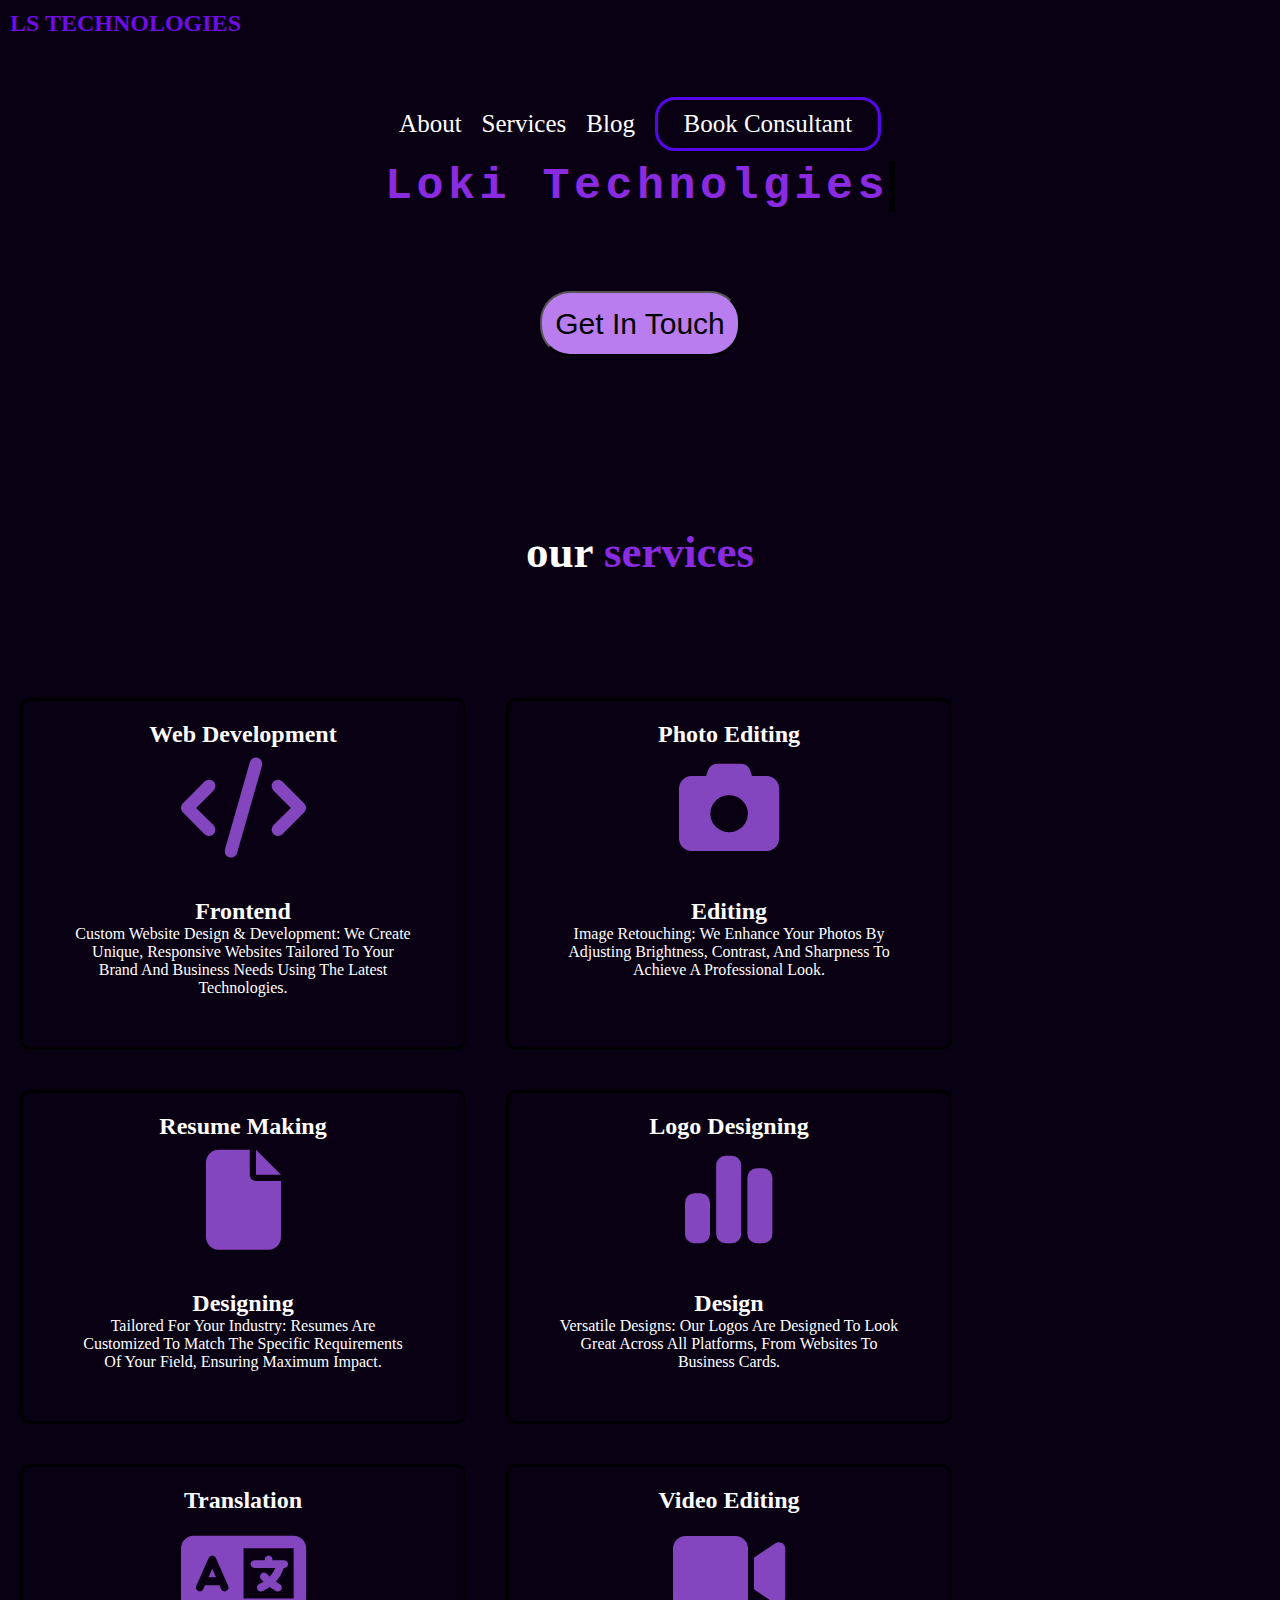
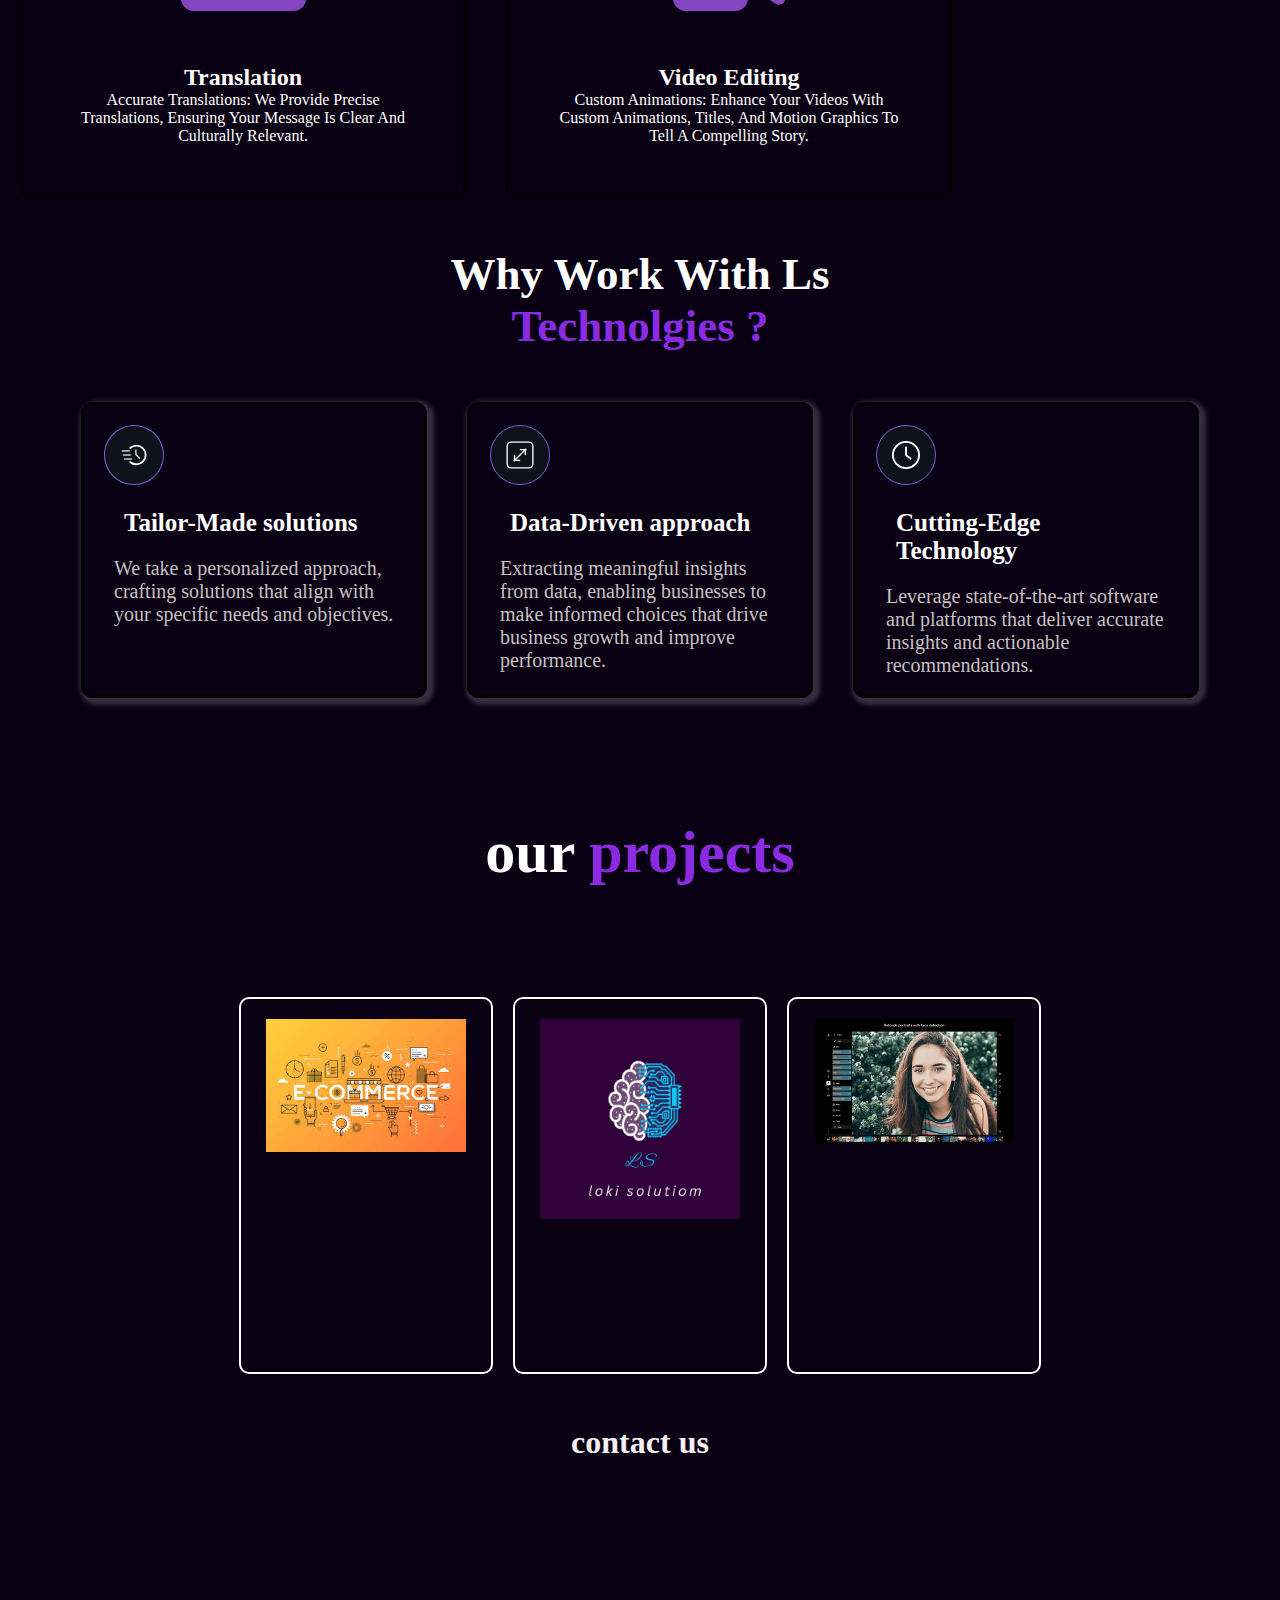
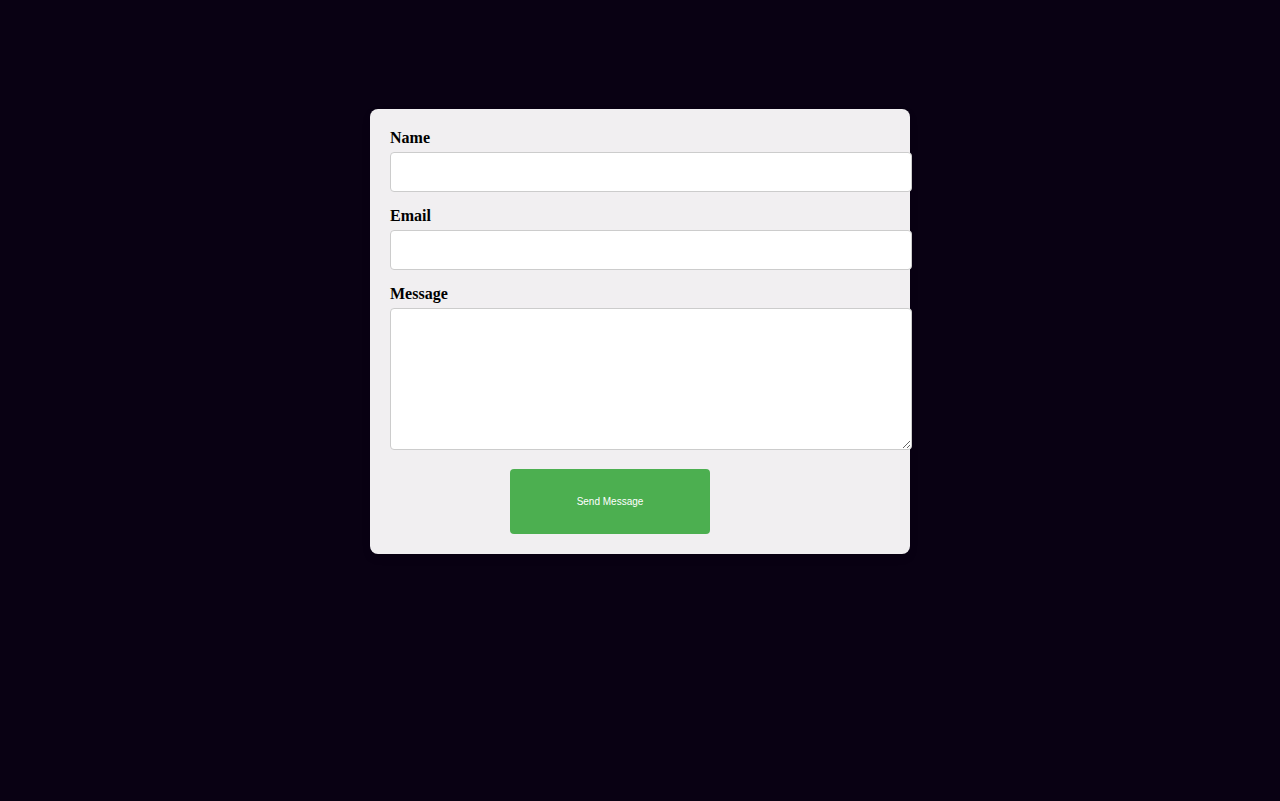
<file: index.html>
<!DOCTYPE html>
<html lang="en">
<head>
    <meta charset="UTF-8">
    <meta name="viewport" content="width=device-width, initial-scale=1.0">
    <title>LS TECHNOLOGIES</title>
    <link rel="stylesheet" href="https://cdnjs.cloudflare.com/ajax/libs/font-awesome/6.7.2/css/all.min.css" integrity="sha512-Evv84Mr4kqVGRNSgIGL/F/aIDqQb7xQ2vcrdIwxfjThSH8CSR7PBEakCr51Ck+w+/U6swU2Im1vVX0SVk9ABhg==" crossorigin="anonymous" referrerpolicy="no-referrer" />

    <link rel="stylesheet" href="styles.css">
</head>
<body>
    

<div class="nav">
    <div class="nav-1">
        <h2>LS TECHNOLOGIES</h2>
    </div>
   
        <div class="nav-2">
            
          
                
                    <i class="fa-solid fa-bars"></i>
                    <ul>
                <li><a href="about.html" >about</a></li>
                <li><a href="#services">services</a></li>
                <li><a href="#k">blog</a> 
                 <li class="ids" ><a href="http://kajask.netlify.app">book consultant</a></li></li>
                
            </ul>
        </div> 

        </div>
    </div>
</div>
<div class="k">
    <div class="about">
        <h2 class="typewriter">loki technolgies</h2>
    </div>

</div>

<div class="btn">
    <a href="contact.html"><button>get in touch</button></a>
    
</div>
 <div class="services" id="services">
    <h2>our <span>services</span></h2>
 </div>
<div class="content">
    <div class="ser-1">
        <h2>web development</h2>
        <i class="fa-solid fa-code"></i>
        <div class="cont">
            <h2>frontend </h2>
            <p>Custom Website Design & Development: We create unique, responsive websites tailored to your brand and business needs using the latest technologies.

            </p>
        </div>
    </div>
    <div class="ser-1">
        <h2>photo editing</h2>
        <i class="fa-solid fa-camera"></i>
        <div class="cont">
            <h2>editing</h2>
            <p>Image Retouching: We enhance your photos by adjusting brightness, contrast, and sharpness to achieve a professional look.



            </p>
        </div>
    </div>
    <div class="ser-1" >
        <h2>resume making</h2>
        <i class="fa-solid fa-file"></i>
        <div class="cont">
            <h2>designing </h2>
            <p>Tailored for Your Industry: Resumes are customized to match the specific requirements of your field, ensuring maximum impact.



            </p>
        </div>
    </div>
    <div class="ser-1">
        <h2>logo designing</h2>
        <i class="fa-solid fa-chart-simple"></i>
        <div class="cont">
            <h2>design </h2>
            <p>Versatile Designs: Our logos are designed to look great across all platforms, from websites to business cards.

            </p>
        </div>
    </div>

    <div class="ser-1">
        <h2>translation</h2>
        <i class="fa-solid fa-language"></i>
        <div class="cont">
            <h2>translation</h2>
            <p>Accurate Translations: We provide precise translations, ensuring your message is clear and culturally relevant.

            </p>
        </div>
    </div>
    <div class="ser-1">
        <h2>video editing</h2>
        <i class="fa-solid fa-video"></i>
        <div class="cont">
            <h2>video editing</h2>
            <p>    Custom Animations: Enhance your videos with custom animations, titles, and motion graphics to tell a compelling story.        </p>
        </div>
    </div>
</div>
<div class="work">
    <h2>why work with ls <span> <br>technolgies ?</span></h2>
</div>

<div class="k" id="k">
    <div class="works">
        <div class="img">
            <img src="fy-WluHUP.svg" alt="">
            <h2>Tailor-Made solutions</h2>
            <p>We take a personalized approach, crafting solutions that align with your specific needs and objectives.</p>
        </div>
        
   
    
    

</div>

<div class="works">
    <div class="img">
        <img src="jhsdf-o_bZ2C.svg" alt="">
        <h2>Data-Driven approach</h2>
        <p>Extracting meaningful insights from data, enabling businesses to make informed choices that drive business growth and improve performance.

        </p>
    </div>


</div>
<div class="works">
    <div class="img">
        <img src="dfgsd-0V2TdM.svg" alt="">
        <h2>Cutting-Edge Technology</h2>
        <p>Leverage state-of-the-art software and platforms that deliver accurate insights and actionable recommendations.

        </p>
    </div>
</div>
</div>
<div class="services">
    <h1>our <span>projects</span></h1>

</div>
<div class="l">


<div class="projects">
    <div class="imgs">
        <img src="e-commerce-wzVNBBmm.webp" alt="">
    
    </div>
    <div class="projects-cont">
<h2>website</h2>
<p> I am frontend developer i create the personal porfolio using html css and java scrip</p>
<a href="https://kajask.netlify.app/">read more</a>
</div>
</div>
<div class="projects">
<div class="imgs">
    <img src="ls.png" alt="">

</div>


<div class="projects-cont">
<h2>logo design</h2>
<p> I am graphic designer create the personal logo using figma adobe photoshop</p>
<a href="https://www.canva.com/design/DAGhhsMiZh0/u_mMrN74O1qDGS94b4eiyQ/edit?ui=eyJEIjp7IlAiOnsiQiI6ZmFsc2V9fX0">read more</a>
</div>

</div>
<div class="projects">
<div class="imgs">
    <img src="th.jpg" alt="">

</div>
<div class="projects-cont">
<h2>editing</h2>
<p> I am expert editing passion through the editing well knowledge </p>
<a href="https://kajask.netlify.app/">read more</a>
</div>
 
</div>
</div>
<h1 style="text-align: center; color: rgb(246, 239, 239); margin-top:40px ;">contact us </h1>
    <div class="contact-form-container">
        
        <form action="#" method="POST" class="contact-form">
            <input type="hidden" name="access_key" value="96bb0e56-331c-4083-b2b6-9d9aeb916f62">
            <div class="form-group">
                <label for="name">Name</label>
                <input type="text" id="name" name="name" required>
            </div>
            <div class="form-group">
                <label for="email">Email</label>
                <input type="email" id="email" name="email" required>
            </div>
            <div class="form-group">
                <label for="message">Message</label>
                <textarea id="message" name="message" required></textarea>
            </div>
            <button type="submit" class="submit-btn">Send Message</button>
        </form>
    </div>
</body>
</html>


 
</body>
</html>
</file>
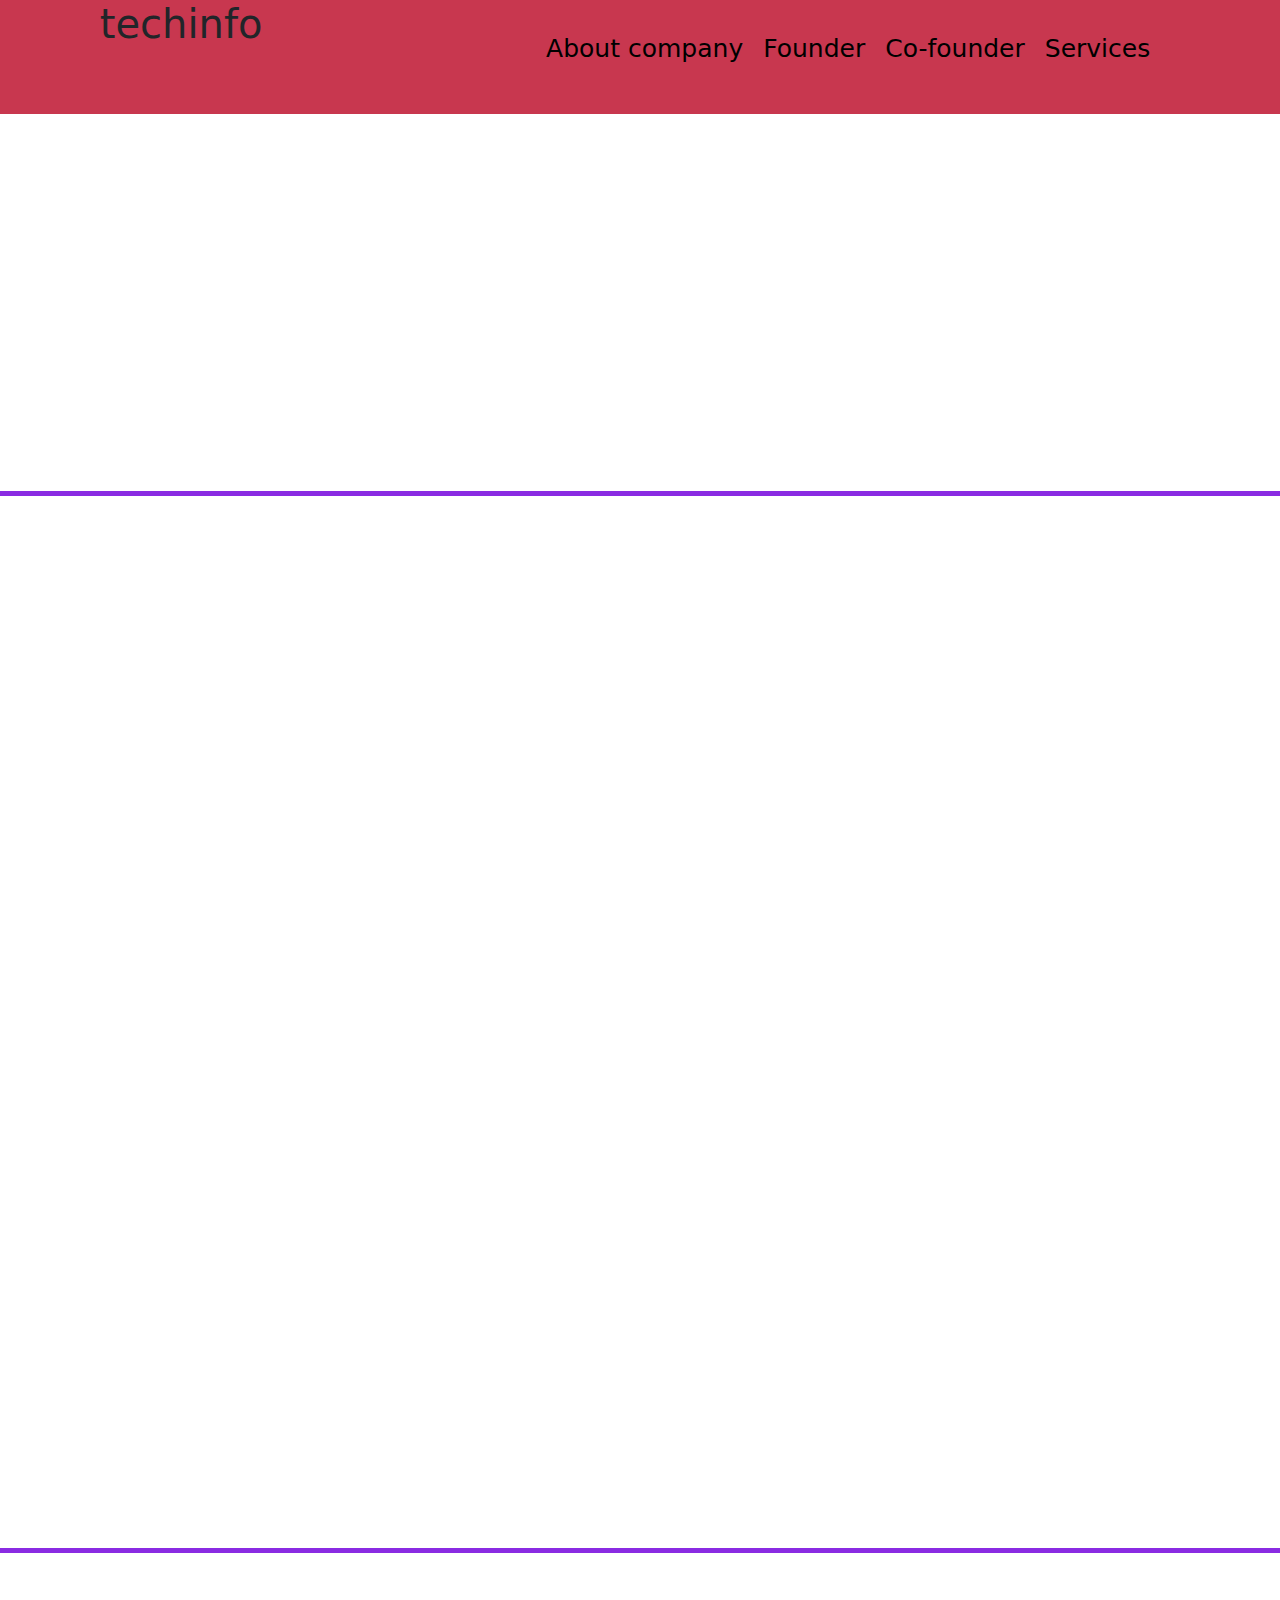
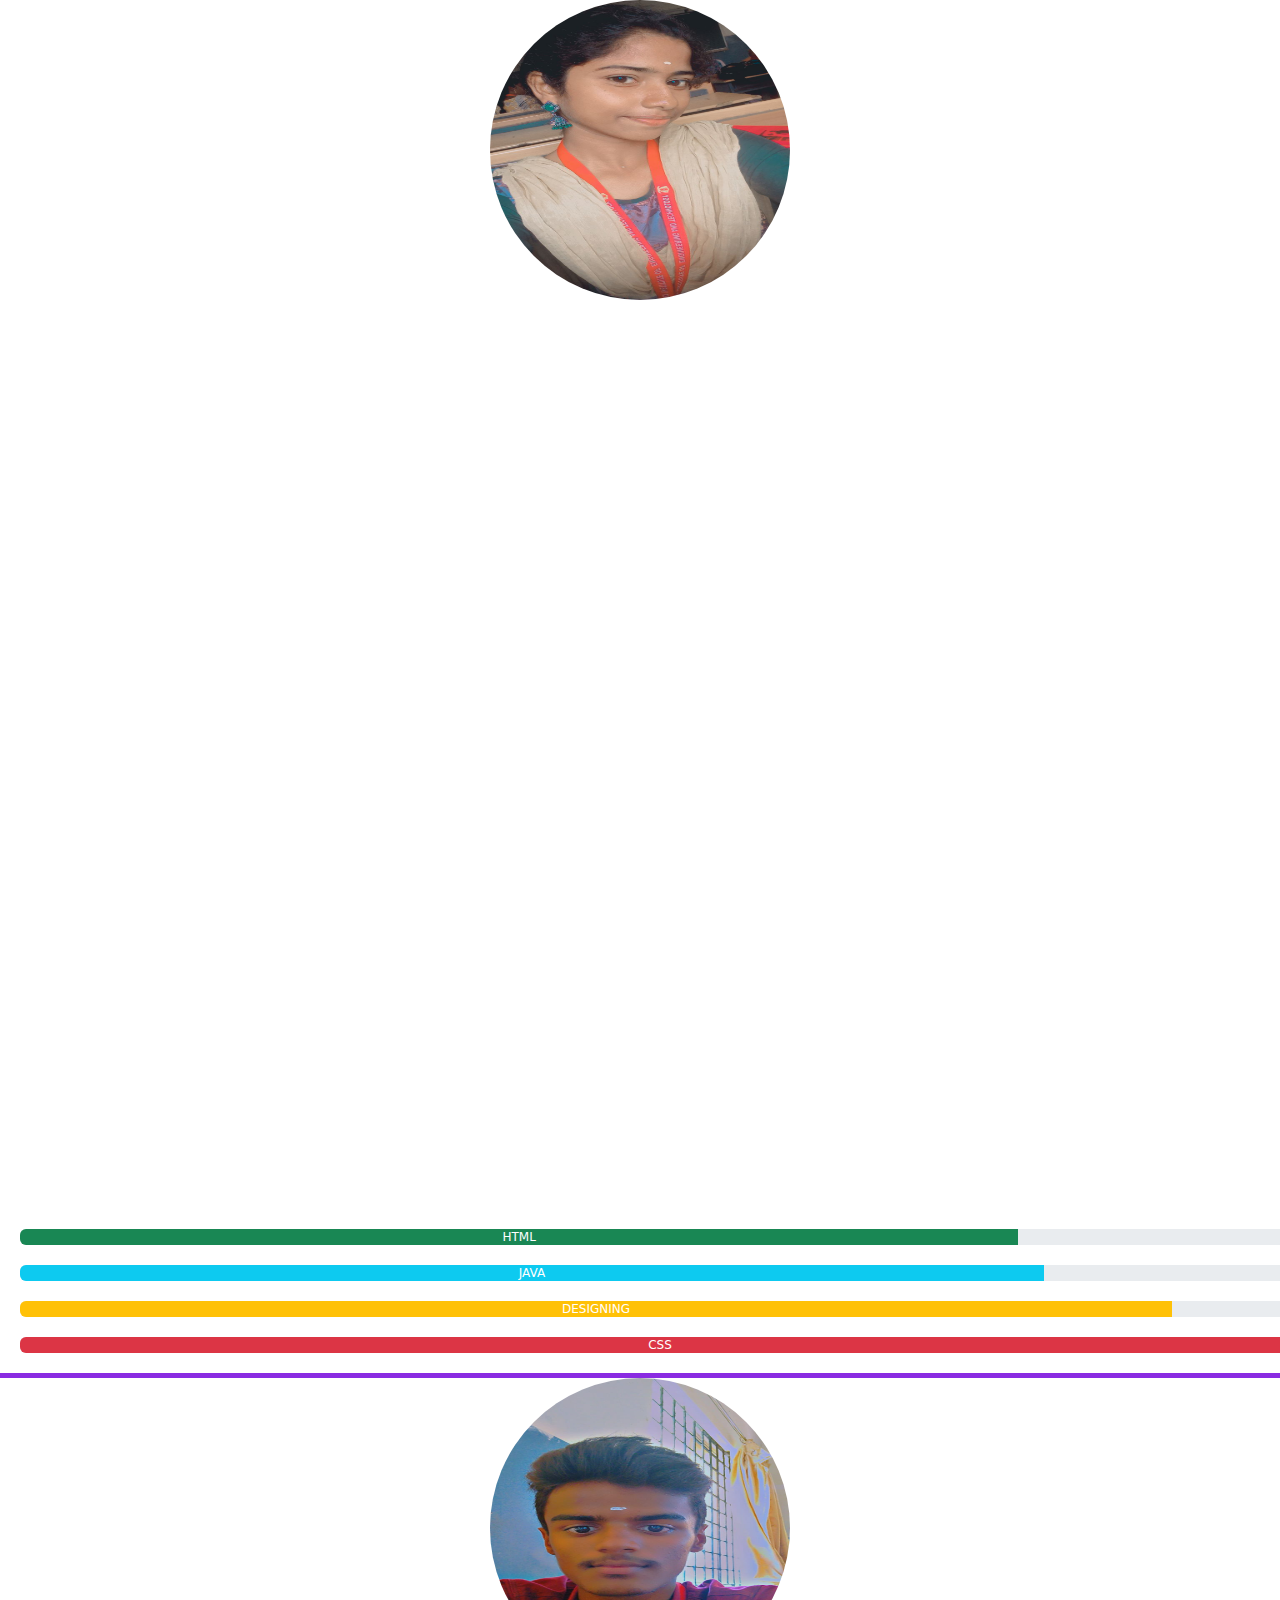
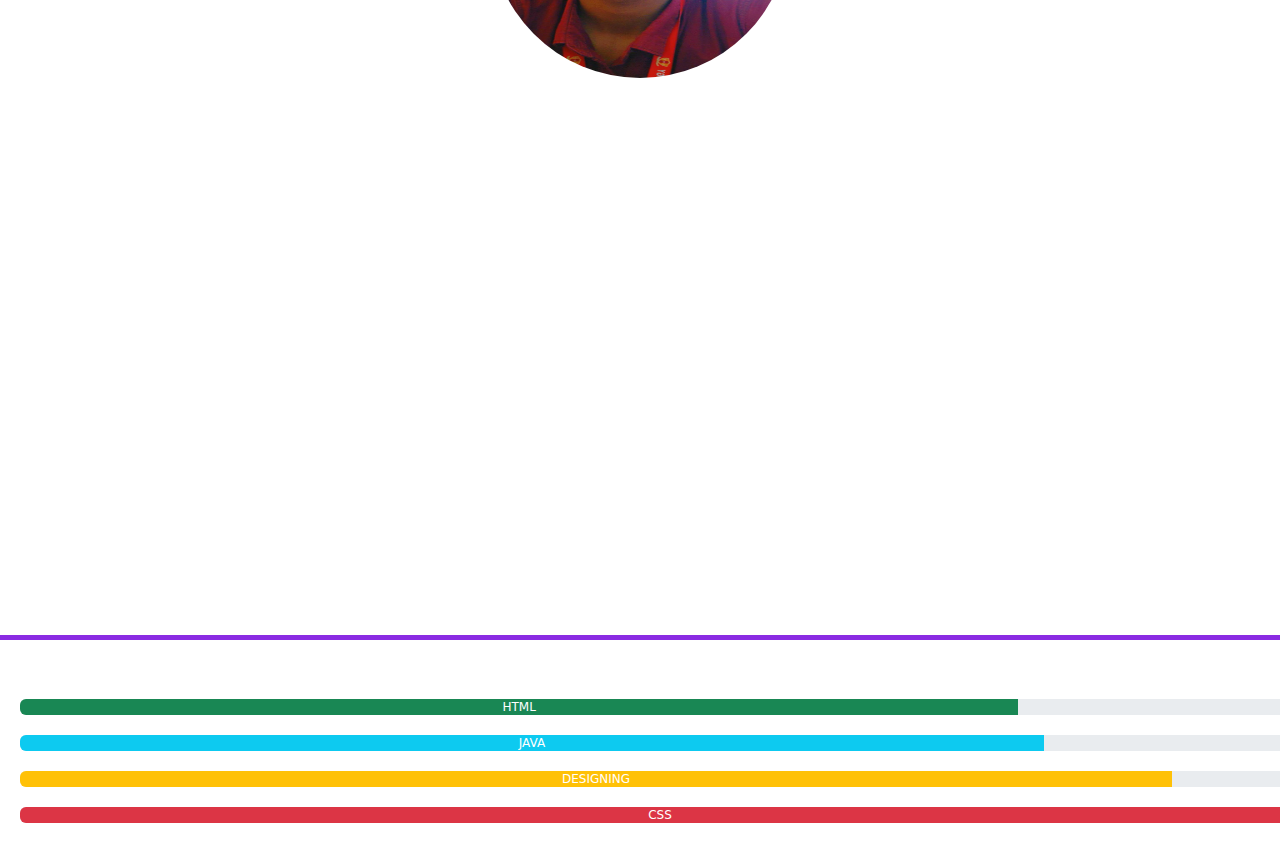
<file: about.html>
<!DOCTYPE html>
<html lang="en">
<head>
    <meta charset="UTF-8">
    <meta name="viewport" content="width=device-width, initial-scale=1.0">
    <title>company</title>
    <link rel="stylesheet" href="https://cdnjs.cloudflare.com/ajax/libs/font-awesome/6.7.2/css/all.min.css" integrity="sha512-Evv84Mr4kqVGRNSgIGL/F/aIDqQb7xQ2vcrdIwxfjThSH8CSR7PBEakCr51Ck+w+/U6swU2Im1vVX0SVk9ABhg==" crossorigin="anonymous" referrerpolicy="no-referrer" />

    <link rel="stylesheet" href="about.css">
    <link rel="icon" href="Design triangle tech modern logo element.jpg">
    <link href="https://cdn.jsdelivr.net/npm/bootstrap@5.3.3/dist/css/bootstrap.min.css" rel="stylesheet" integrity="sha384-QWTKZyjpPEjISv5WaRU9OFeRpok6YctnYmDr5pNlyT2bRjXh0JMhjY6hW+ALEwIH" crossorigin="anonymous">
    <script src="https://cdn.jsdelivr.net/npm/bootstrap@5.3.3/dist/js/bootstrap.bundle.min.js" integrity="sha384-YvpcrYf0tY3lHB60NNkmXc5s9fDVZLESaAA55NDzOxhy9GkcIdslK1eN7N6jIeHz" crossorigin="anonymous"></script>

</head>
<body>
    <div class="company">
        <nav>
            <h1>techinfo</h1>
         
            
                <div class="nav">
                <i class="fa-solid fa-bars"></i>
                <ul>
                    <div class="n">

                    
                <li><a href="#About company">About company</a></li>
                <li><a href="#founder">Founder</a> </li>
                <li><a href="#co-founder">Co-founder</a></li>
    
                <li><a href="">Services</a></li>

            </ul>
                </div>
        </div>
         
         
        </nav>
    </div>
    <div class="founder" id="About company">
        <h2>About company</h2>
        <p>TechInfo was founded in 2025 by two friends, Loki and Kaja, who shared a vision of providing top-notch IT services. Specializing in website design, poster marketing, and digital solutions, TechInfo was born out of their passion for helping businesses enhance their online presence. With a commitment to delivering innovative and tailored digital solutions, TechInfo has quickly become a trusted partner for companies looking to elevate their digital marketing and web design efforts.</p>
    </div>
    <div class="founder">
        <h2>About work</h2>
        <p class="text-1">From the very beginning, Loki and Kaja were committed to offering innovative and high-quality services that would help businesses thrive in the digital era. They understood the importance of having a strong online presence in today’s world, and TechInfo was created to cater to the diverse needs of businesses looking to establish or improve their digital footprint. Whether it was designing visually appealing websites, creating impactful marketing posters, or providing comprehensive digital strategies, TechInfo quickly became the go-to solution for clients seeking to elevate their brands.

            What sets TechInfo apart is its commitment to delivering customized solutions that align with each client’s unique vision and goals. The founders, both with their distinct backgrounds and expertise, brought a perfect blend of creativity, technical knowledge, and strategic thinking to the company. As a result, TechInfo has earned a reputation for being a reliable and trusted partner for businesses of all sizes. Their attention to detail, dedication to customer satisfaction, and consistent delivery of high-quality work have fostered long-lasting relationships with clients.
            
            As TechInfo continues to grow, Loki and Kaja are determined to maintain the company’s core values of trust, innovation, and excellence. With a team of passionate professionals and a client-centric approach, TechInfo remains a company businesses can rely on for all their digital needs.
            
            In an ever-evolving tech landscape, TechInfo stands as a beacon of trust, creativity, and professionalism—helping businesses reach new heights through digital innovation.</p>
    
            
        </div>

    
    <div class="founder" id="founder">
        <h2>Founder </h2>
        <center> <img class="img" src="WhatsApp Image 2025-03-15 at 12.55.04 PM.jpeg" alt=""></center>
        
         <p class="text-1"> Loki is the visionary founder of TechInfo, a dynamic digital solutions company that has quickly become a trusted name in the tech industry. As the creative force behind the company, Loki specializes in both front-end development and web design, bringing a unique blend of technical expertise and artistic flair to every project. With a passion for building visually appealing, user-friendly websites, she has helped countless businesses establish and enhance their online presence. Loki’s keen eye for design and her understanding of user experience (UX) have made her an invaluable asset to TechInfo’s clients. 

            Her journey into the tech world began with a deep curiosity for how websites work and how design can impact user behavior. Over the years, Loki honed her skills, mastering front-end technologies such as HTML, CSS, JavaScript, and various design tools. She thrives on creating custom solutions tailored to the specific needs of each client, ensuring that their brand identity shines through in every detail of the design. Her dedication to excellence and her innovative approach to problem-solving have earned her the reputation of being a reliable and highly skilled developer and designer. As the founder of TechInfo, Loki continues to lead the company with passion, creativity, and a commitment to delivering exceptional digital solutions.</p>
            
            <div class="pro"><h2>skill</h2></div>
            <div class="progress" role="progressbar" aria-label="Success example" aria-valuenow="25" aria-valuemin="0" aria-valuemax="100">
                <div class="progress-bar bg-success" style="width: 78%"> HTML</div>
              </div>
              <div class="progress" role="progressbar" aria-label="Info example" aria-valuenow="50" aria-valuemin="0" aria-valuemax="100">
                <div class="progress-bar bg-info" style="width: 80%">JAVA</div>
              </div>
              <div class="progress" role="progressbar" aria-label="Warning example" aria-valuenow="75" aria-valuemin="0" aria-valuemax="100">
                <div class="progress-bar bg-warning" style="width: 90%">DESIGNING</div>
              </div>
              <div class="progress" role="progressbar" aria-label="Danger example" aria-valuenow="100" aria-valuemin="0" aria-valuemax="100">
                <div class="progress-bar bg-danger" style="width: 100%">CSS</div>
              </div>
            
        </div>

    <div class="founder" id="co-founder">
        <center>     <img class="img" src="WhatsApp Image 2025-03-15 at 12.55.54 PM.jpeg" alt=""></center>
   
        <h2>Co-Founder</h2>
        <p class="text-1">Hello, my name is Kaja Nagur.
            I am a Frontend Java Developer and currently a 2nd-year BE student specializing in Electronics and Communication Engineering (ECE) at GRT Institute of Engineering and Technology (GRTIET).
            
            My skills include:
            
            HTML
            CSS
            JavaScript
            Java
            C
            Bootstrap
            Some of my personal projects include:
            
            A personal website
            A calculator
            Solving 20 problems on HackerRank
            In terms of hobbies, I enjoy watching and playing cricket. However, I don't particularly like watching movies or TV shows.
            
            Although I don’t have many friends in college, I am fortunate to have one true friend who is my best companion.
            One of my dreams is to fulfill a promise I made to my friend — to start a business together and help him achieve his dream of owning his dream car/</p>
    </div>
    <div class="pro"><h2>skill</h2></div>
    <div class="progress" role="progressbar" aria-label="Success example" aria-valuenow="25" aria-valuemin="0" aria-valuemax="100">
        <div class="progress-bar bg-success" style="width: 78%"> HTML</div>
      </div>
      <div class="progress" role="progressbar" aria-label="Info example" aria-valuenow="50" aria-valuemin="0" aria-valuemax="100">
        <div class="progress-bar bg-info" style="width: 80%">JAVA</div>
      </div>
      <div class="progress" role="progressbar" aria-label="Warning example" aria-valuenow="75" aria-valuemin="0" aria-valuemax="100">
        <div class="progress-bar bg-warning" style="width: 90%">DESIGNING</div>
      </div>
      <div class="progress" role="progressbar" aria-label="Danger example" aria-valuenow="100" aria-valuemin="0" aria-valuemax="100">
        <div class="progress-bar bg-danger" style="width: 100%">CSS</div>
      </div>
    
</div>
   
  
    
</body>
</html>
</file>
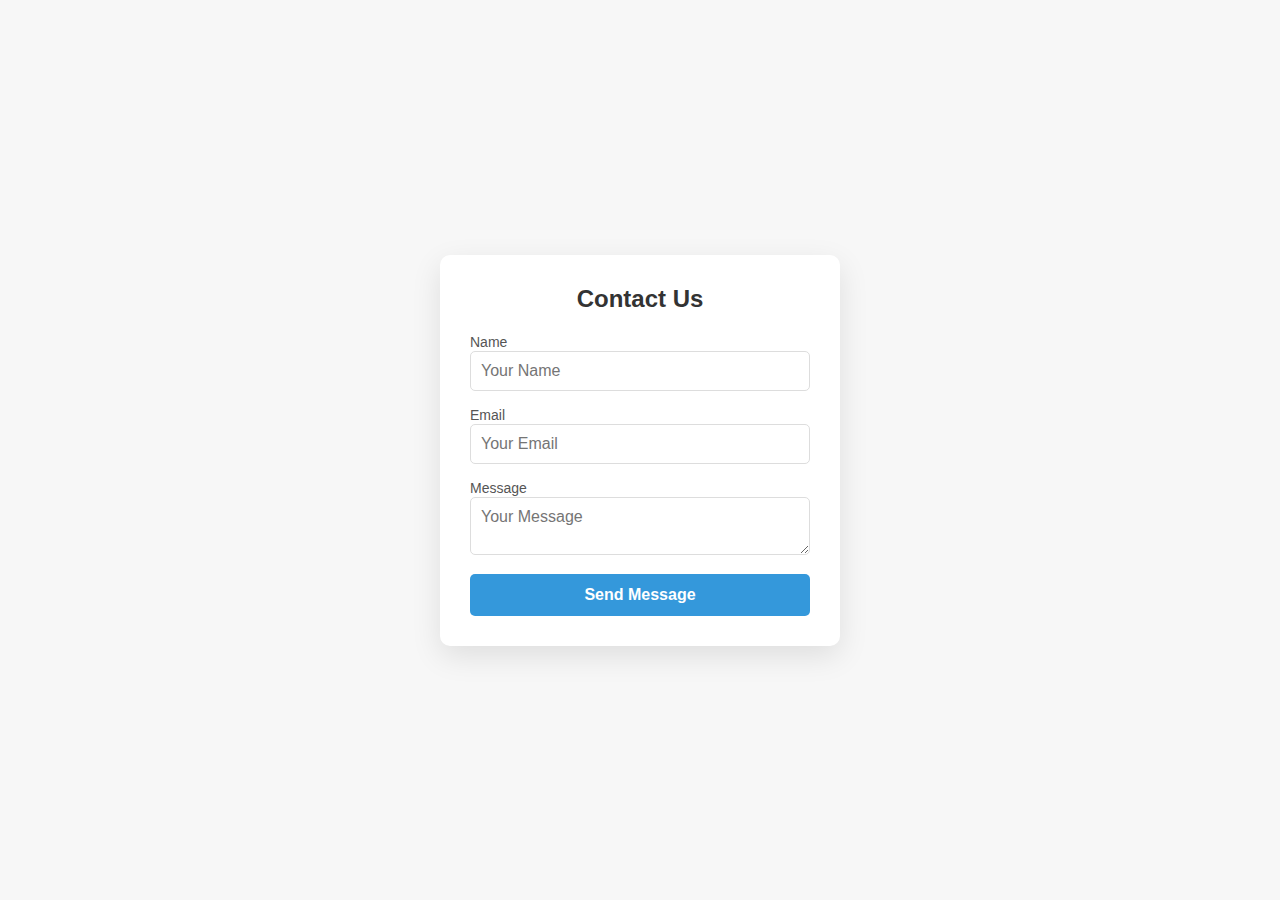
<file: contact.html>
<!DOCTYPE html>
<html lang="en">
<head>
  <meta charset="UTF-8">
  <meta name="viewport" content="width=device-width, initial-scale=1.0">
  <title>Contact Form</title>
  <link rel="stylesheet" href="contact.css">
</head>
<body>
  <div class="contact-form-container">
    <h2>Contact Us</h2>
    <form action="#" method="POST" class="contact-form">
        
    <input type="hidden" name="access_key" value="96bb0e56-331c-4083-b2b6-9d9aeb916f62">

      <div class="input-field">
        <label for="name">Name</label>
        <input type="text" id="name" name="name" placeholder="Your Name" required>
      </div>
      <div class="input-field">
        <label for="email">Email</label>
        <input type="email" id="email" name="email" placeholder="Your Email" required>
      </div>
      <div class="input-field">
        <label for="message">Message</label>
        <textarea id="message" name="message" placeholder="Your Message" required></textarea>
      </div>
      <button type="submit" class="submit-btn">Send Message</button>
    </form>
  </div>
</body>
</html>
</file>
<file: styles.css>
*{
    margin: 0;
    padding: 0;

}
body{
    background-color: rgb(9, 1, 19);
}
.nav-2 a{
    color: white;
    text-decoration: none;
    text-transform: capitalize;
    font-size: 25px;
}
.nav-2 ul{
    display: flex;
    align-items: center;
    justify-content: center;
    position:static;
}
.nav-2 li{
    list-style: none;
    margin: 10px;
}
.nav-1 h2{
    margin: 10px;
    margin-right: 10px;
    color: rgb(110, 13, 228);

}
.nav-2 a:hover {
    color: rgb(171, 97, 232);
}
.id{
    border: 3px solid rgb(86, 7, 232);
    text-align: center;
    width: 200px;
    padding: 10px;
    border-radius: 20px;
    

}
.about {
    text-align: center;
    color: blueviolet;
    font-size: 30px;
text-transform: capitalize;
}
.about {
    text-align: center;
    font-family: 'Courier New', Courier, monospace;
  }
  
  .typewriter {
    display: inline-block;
    overflow: hidden;
    border-right: .15em solid black;
    white-space: nowrap;
    margin: 0 auto;
    letter-spacing: .1em;
    animation: typing 3.5s steps(20) 1s 1 normal both, blink 0.75s step-end infinite;
  }
  
  @keyframes typing {
    from {
      width: 0;
    }
    to {
      width: 100%;
    }
  }
  
  @keyframes blink {
    50% {
      border-color: transparent;
    }
  }
  

.btn{
   
    text-align: center;
    margin: 20px;
    margin: 70px;
    
  

}
button{
    border-radius: 10px !important;
    background-color: rgb(185, 125, 240) !important;
    width: 200px !important;
    height: 65px !important;
    border-radius: 30px !important;
    

    font-size: 30px !important;
    text-transform: capitalize !important;
}
button:hover{
    background-color: transparent !important;
    color: white !important;
}
.about{
    animation:kaja ;
    animation-name: fade-in;
}
.services{
    text-align: center;
    font-size: 30px;
    color: white;
    padding: 100px;
    
}


span{
    color: blueviolet;
    
}
i{
    font-size: 100px;
    color:rgb(132, 70, 190);
    margin: 10px;
}
.ser-1{
    width: 400px;
    text-align: center;
    border: 3px solid black;
    border-radius: 10px;
    color: white;
    text-transform: capitalize;
    margin: 20px;
    padding: 20px;

}
.ser-1:hover{
    border:3px solid blue ;
}
.cont{
    margin: 20px;
    padding: 10px;
}
.content{
    display: flex;
    flex-wrap: wrap;
    
}
@media screen and (min-width:600px) {
    .icons i{
    opacity: 0;
    }
    .nav-2 i{
        font-size: 20px !important;
        
        opacity: 0 !important;
    }
    .ids{
        border: 3px solid rgb(86, 7, 232);
        text-align: center;
        width: 200px;
        padding: 10px;
        border-radius: 20px;
        
    
    }
    
}

@media screen and (max-width:600px) {

    
    .nav-2 i{
        font-size: 20px !important;
        opacity: 1 !important;
        
    }
    .nav-2 ul{
        display: none;
    }
    .nav-2:hover ul{
        display: block;
        text-align: center;
        
    }
    .ids{
        border: 3px solid blue;
        border-radius: 20px;
    }
  .k{
    display: flex !important;
    justify-content: center !important;
    align-items: center !important;
    flex-wrap: nowrap !important;
    flex-direction: column;
    
  }
.l{
    display: flex !important;
    justify-content: center !important;
    align-items: center !important;
    flex-wrap: nowrap !important;
    flex-direction: column; 
}
  
}
.work{
    font-size: 30px;
    text-align: center;
    color: white;
    text-transform: capitalize;
    margin: 30px;

}
.img{
    width: 300px;
    height: 250px;
    border: 3px solid black;
    margin: 20px;
    padding: 20px;
    border-radius: 12px;
    box-shadow: 3px 3px 4px 4px rgb(55, 45, 65);
}
.img:hover{
    border: 3px solid blue;
}
.img p{
    margin: 10px;
    color: rgb(198, 192, 192);
    font-size: 20px;
}
.img h2{
    margin: 20px;
    color: white;
    font-size: 25px;
}
.k{
    display: flex;
    flex-wrap: nowrap;
    justify-content: center;
    
}
  .projects{
    width:250px;
text-align: center;
margin: 10px;
border-radius: 10px;
border: 2px solid white;



  }
  .imgs img{
    width: 200px !important;
    margin: 20px;
  }
  .projects-cont{
    opacity: 0;
    text-transform: capitalize;

  }
  
  .projects-cont:hover{
    opacity: 1;
  }
  .projects-cont p{
    margin: 10px;
    color: rgb(193, 189, 189);

  }
  .projects-cont h2{
    margin: 10px;
    color: white;
  }
  .projects-cont a{
    text-decoration: none;
    color: blueviolet;
  }
  .l{
    display: flex;
    justify-content: center;
  }
  


/* Contact Form Container */
.contact-form-container {
    display: flex;
    justify-content: center;
    align-items: center;
    
    padding: 20px;
    height: 100vh;
}

.contact-form-container .contact-form {
    background-color: #f1eff1 !important;
    padding: 20px !important;
    border-radius: 8px;
    box-shadow: 0 4px 8px rgba(0, 0, 0, 0.1);
    width: 100%;
    max-width: 500px ;
}



/* Form Styles */
.contact-form {
    display: flex !important;
    flex-direction: column !important;
}

.form-group {
    margin-bottom: 15px;
}

label {
    font-weight: bold;
    margin-bottom: 5px;
    display: block;
}

input, textarea {
    width: 100%;
    padding: 10px;
    font-size: 16px;
    border: 1px solid #ccc;
    border-radius: 4px;
}

textarea {
    resize: vertical;
    height: 120px;
}

.submit-btn {
    background-color: #4CAF50 !important;
    color: white !important;
    padding: 10px 20px !important;
    font-size: 10px !important;
    border: none !important;
    border-radius: 4px !important; 
    cursor: pointer !important;
    transition: background-color 0.3s ease !important;
    display: flex;
    align-items: center;
    justify-content: center;
    margin-left: 120px !important;
}

.submit-btn:hover {
    background-color: #45a049 !important;
}

/* Responsive Styles */
@media (max-width: 600px) {
    .contact-form-container .contact-form {
        padding: 15px;
        width: 90%;
    }

    h2 {
        font-size: 1.5em;
    }

    .submit-btn {
        font-size: 14px;
        padding: 8px 16px;
    }
}
</file>
<file: about.css>
nav a:hover{
    color: blue;
    border-bottom:4px solid black ;
}
nav li{
    list-style: none;
}
nav a{
    text-decoration: none;
    color: black;
}
.img{
    border-radius: 50%;
    height: 300px;
    width: 300px;
}

/* Container Styles */
.container {
    width: 80%;
    max-width: 800px;
    padding: 20px;
}

/* Keyframes for Animations */
@keyframes fadeIn {
    0% {
        opacity: 0;
        transform: translateY(20px);
    }
    100% {
        opacity: 1;
        transform: translateY(0);
    }
}

@keyframes slideIn {
    0% {
        opacity: 0;
        transform: translateX(-100%);
    }
    100% {
        opacity: 1;
        transform: translateX(0);
    }
}

/* Header and Text Animation */
h2, p {
    opacity: 0;
    animation: fadeIn 2s ease-out forwards;
    margin-bottom: 20px;
    text-align: center;
    font-size: 30px;
    word-spacing: 10px;
    color: purple;
    
}

h2{
    color: palevioletred;
}
/* Additional Delay for Different Text Blocks */
.founder h2 {
    animation-delay: 0.5s;
}

.founder p {
    animation-delay: 1s;
}

.founder h2 {
    animation-delay: 1.5s;
}

.work p.text-1 {
    animation-delay: 2s;
    animation: slideIn 2s ease-out forwards;
}

/* Hover Effect for Interactivity */
h2:hover {
    color: #007BFF;
    cursor: pointer;
}

p:hover {
    color: #444;
    cursor: default;
}
.founder{
    border-bottom: 5px solid blueviolet;
}
.pro{
    color: blue;
    
}
.progress{
    margin: 20px;
    border-radius: 20px;
    width: 100%;
    height: 50px;
}
img{
    width:20px;
    height: 500px;
}  
.im{
    width: 200px;
    height: 300px;
}
.imgs img{
    width: 300px;
    height: 300px;
}
.card{
    width: 300px;
    text-align: center;
    font-size: 20px;
    border:  4ps solid black;
}
.card p{
    font-size: 20px;
}
.cont{
    display: flex;
    justify-content: space-around;
    align-items: center;
    flex-wrap: wrap;

}

input{
    border-radius: 20px;
    text-align: center;
    padding: 10px;
    margin: 20px;
    height: 40px;
    width:300px;
    border: 5px solid blueviolet;
    box-shadow: 4px 4px 4px 4px rgb(243, 11, 116);
    background: black;
}
.contact-form{
    text-align: center;
    font-size: 40px;
    color: blueviolet;
    background-color: black;
}
textarea:hover{
    background-color: white;
}
input:hover{
    background-color: white;
}
form{
    text-align: center;
    display:block;
    margin-left: 125%;
}
textarea{
    background-color: rgb(3, 3, 3);
    border: 5px solid blueviolet ;
    box-sizing: border-box;
    box-shadow: 4px 4px 4px 4px rgb(211, 4, 160);
    border-radius: 20px;
    margin-left: 40px;
    width: 300px;
    text-align: center
    ;
    margin-top: 10px;
    height: 100px;
}
.btns{
    text-align: center;
    align-items: center;
margin-left: 130px;
border-radius: 20px;
animation-name:kaja ;
transition-delay: 2s;
animation-duration: 2s;

}
.btns:hover{
background-color: orangered;

}
@keyframes kaja{
    0%{
transform: scale(2);
    }
    100%{
        transform: rotate(360deg);
        border-radius: 30%;
    }
}
@media  screen and (max-width:600px) {

    .nav i{
        font-size: 20px !important;
        opacity: 1 !important;
        
    }
    .nav ul{
        display: none !important;
    }
    .nav:hover ul{
        display: block !important;
        text-align: center !important;
        
    }
    .nav {
        font-size: 20px;
        text-align: center;
        
        background-color: rgb(239, 239, 239);
    }
    .nav ul{
        font-size: 20px;
    }
 i:hover{
        opacity: 0 !important;
    }
}
@media screen  and (min-width:600px){
    i{
        opacity: 0;
    }
  .nav ul{
    display: flex;
    
  }
    nav{
        display: flex;
    
        justify-content: space-around;
        font-size: 25px;
        background-color: rgb(200, 55, 79);
    
    
    }
    .n {
        display: flex !important;
        margin: 20px !important;
    }

}
li{
    margin: 10px;
}
</file>
<file: contact.css>
/* Reset some default browser styles */
* {
    margin: 0;
    padding: 0;
    box-sizing: border-box;
    font-family: Arial, sans-serif;
  }
  
  /* Body and background styling */
  body {
    background: #f7f7f7;
    display: flex;
    justify-content: center;
    align-items: center;
    height: 100vh;
    overflow: hidden;
  }
  
  /* Contact form container */
  .contact-form-container {
    background: #fff;
    border-radius: 10px;
    padding: 30px;
    width: 400px;
    box-shadow: 0 10px 30px rgba(0, 0, 0, 0.1);
    animation: fadeIn 1s ease-in-out;
  }
  
  h2 {
    text-align: center;
    font-size: 24px;
    margin-bottom: 20px;
    color: #333;
  }
  
  /* Form styling */
  .contact-form {
    display: flex;
    flex-direction: column;
  }
  
  /* Input fields styling */
  .input-field {
    margin-bottom: 15px;
  }
  
  .input-field label {
    font-size: 14px;
    color: #555;
    margin-bottom: 5px;
  }
  
  .input-field input,
  .input-field textarea {
    width: 100%;
    padding: 10px;
    border: 1px solid #ddd;
    border-radius: 5px;
    font-size: 16px;
    transition: all 0.3s ease-in-out;
  }
  
  .input-field input:focus,
  .input-field textarea:focus {
    border-color: #3498db;
    box-shadow: 0 0 5px rgba(52, 152, 219, 0.6);
  }
  
  /* Submit button styling */
  .submit-btn {
    padding: 12px;
    border: none;
    background-color: #3498db;
    color: #fff;
    font-size: 16px;
    font-weight: bold;
    border-radius: 5px;
    cursor: pointer;
    transition: all 0.3s ease;
  }
  
  .submit-btn:hover {
    background-color: #2980b9;
    transform: translateY(-2px);
  }
  
  .submit-btn:active {
    transform: translateY(1px);
  }
  
  /* Animation for form fade-in */
  @keyframes fadeIn {
    0% {
      opacity: 0;
      transform: translateY(20px);
    }
    100% {
      opacity: 1;
      transform: translateY(0);
    }
  }
</file>
